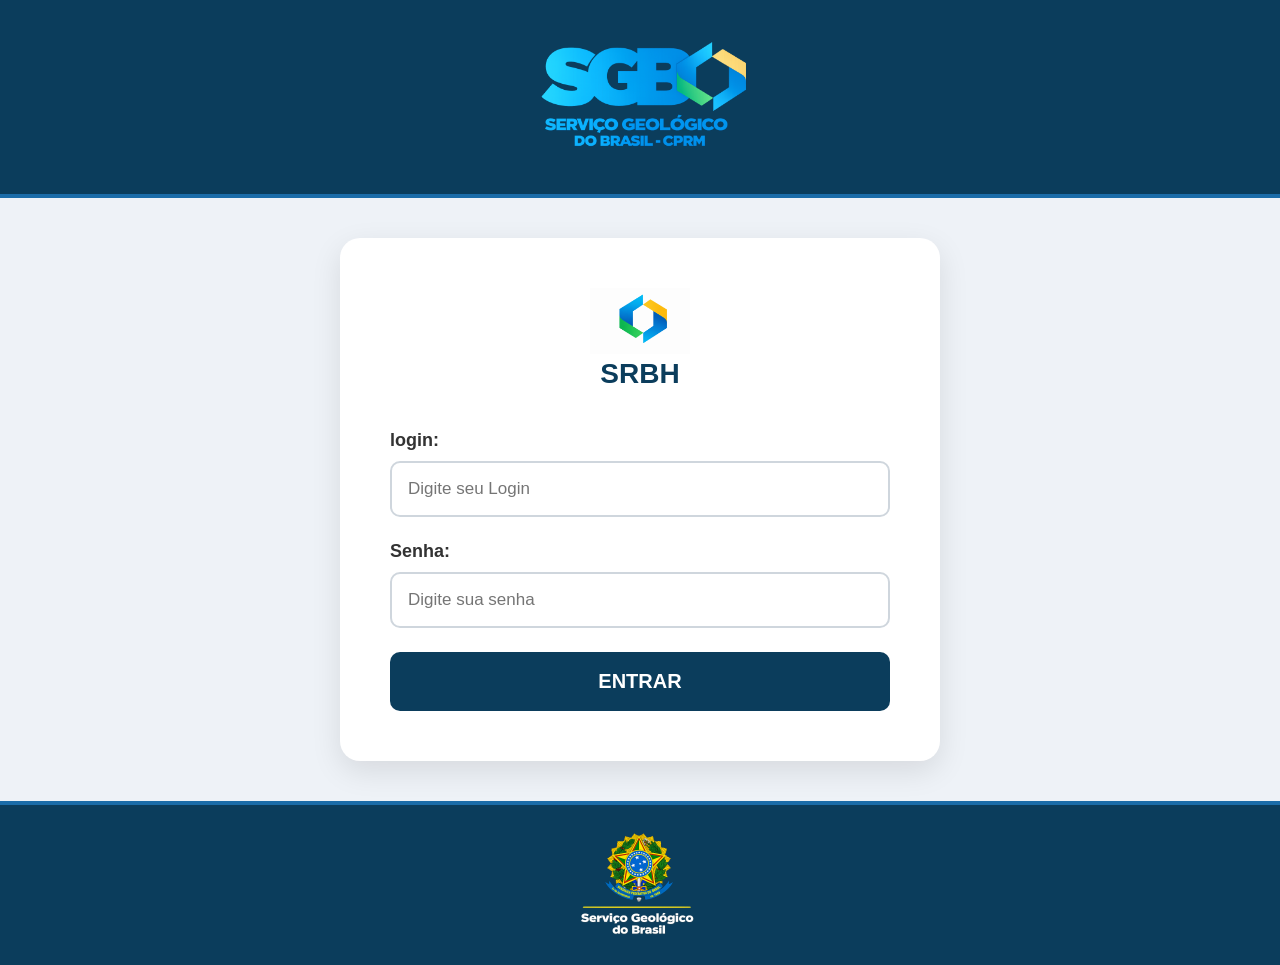
<file: public/index.html>
<!doctype html>
<html lang="pt-BR">

<head>
  <meta charset="UTF-8" />
  <meta name="viewport" content="width=device-width, initial-scale=1.0" />
  <title>LOGIN - Gerenciador de Boletins</title>
  <link rel="stylesheet" href="styles/styles.css" />
  <link rel="icon" href="assets/img/logo-sgb-cabecalho.png" />
</head>

<body>
  <header>
    <img src="assets/img/logo-sgb-cabecalho.png" alt="Logo da Empresa" class="logo-topo" />
  </header>
  <main>

    <div class="login-card" id="mainCard">
      <img class="form-img" src="assets/img/logo-sgb-form.png" alt="" />
      <h1>SRBH</h1>
      <form>
        <div class="input-group">
          <label for="login"> login: </label>
          <input type="text" id="login" placeholder="Digite seu Login" />
        </div>
        <div class="input-group">
          <label for="senha"> Senha: </label>
          <input type="password" id="senha" placeholder="Digite sua senha" />
        </div>

        <button class="login-btn">ENTRAR</button>
      </form>
    </div>
  </main>
  <!-- FOOTER -->
  <footer>
    <img src="assets/img/logo-sgb-rodape.png" alt="Logo da Empresa" class="logo-footer" />
  </footer>
  <script src="js/config.js"></script>
  <script src="js/data.js"></script>
  <script src="js/login.js"></script>
</body>

</html>
</file>
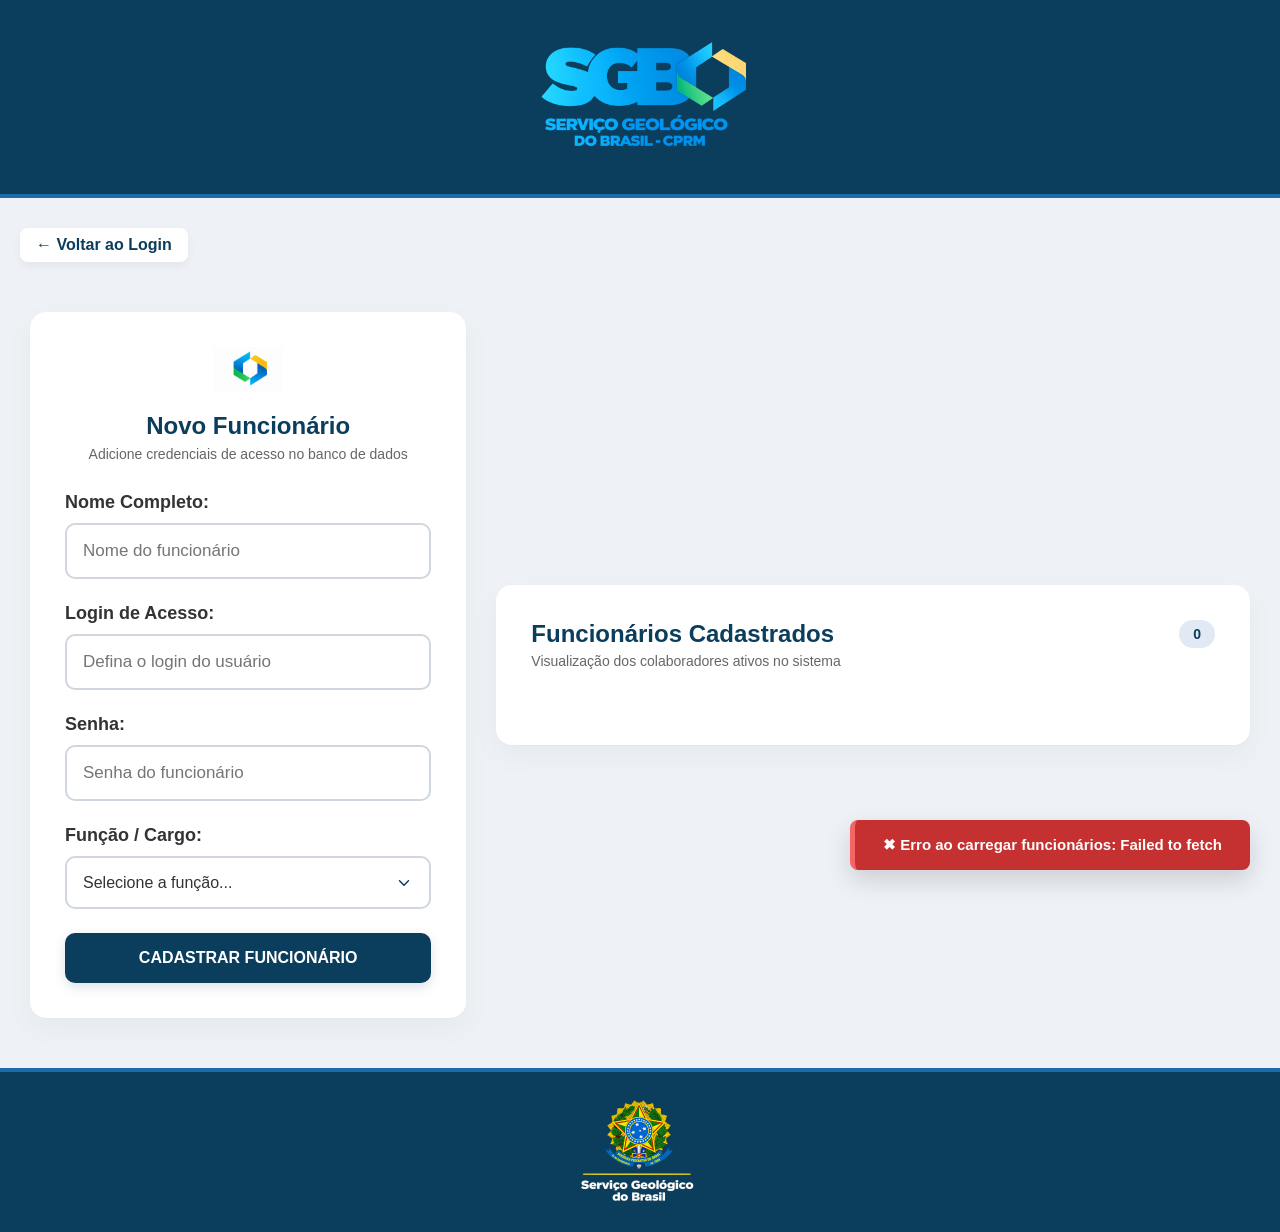
<file: public/admin.html>
<!DOCTYPE html>
<html lang="pt-BR">
<head>
  <meta charset="UTF-8">
  <meta name="viewport" content="width=device-width, initial-scale=1.0">
  <title>PAINEL DO ADMINISTRADOR - Gerenciador de Boletins</title>
  <link rel="stylesheet" href="styles/styles.css">
  <link rel="stylesheet" href="styles/admin.css">
  <link rel="icon" href="assets/img/logo-sgb-cabecalho.png" />
  <link href="https://fonts.googleapis.com/css2?family=Outfit:wght@300;400;600;700&display=swap" rel="stylesheet">
</head>
<body>
  <!-- HEADER -->
  <header>
    <img src="assets/img/logo-sgb-cabecalho.png" alt="Logo da Empresa" class="logo-topo" />
  </header>

  <!-- MAIN -->
  <main class="admin-main">
    <!-- Botão de Voltar -->
    <a href="index.html" class="voltar-btn">
      <span>← Voltar ao Login</span>
    </a>

    <div class="admin-container">
      <!-- Formulário de Cadastro -->
      <div class="card-admin shadow-premium">
        <div class="card-header">
          <img class="card-logo" src="assets/img/logo-sgb-form.png" alt="Logo SGB" />
          <h2>Novo Funcionário</h2>
          <p class="subtitle">Adicione credenciais de acesso no banco de dados</p>
        </div>

        <form id="formFuncionario">
          <div class="input-group">
            <label for="nome_func">Nome Completo:</label>
            <input type="text" id="nome_func" placeholder="Nome do funcionário" required>
          </div>

          <div class="input-group">
            <label for="login_func">Login de Acesso:</label>
            <input type="text" id="login_func" placeholder="Defina o login do usuário" required>
          </div>

          <div class="input-group">
            <label for="senha_func">Senha:</label>
            <input type="text" id="senha_func" placeholder="Senha do funcionário" required>
          </div>

          <div class="input-group">
            <label for="tipo_func">Função / Cargo:</label>
            <select id="tipo_func" required>
              <option value="" disabled selected>Selecione a função...</option>
              <option value="tecnico">Técnico</option>
              <option value="supervisor">Supervisor</option>
              <option value="digitador">Digitador</option>
              <option value="alimentador">Alimentador</option>
            </select>
          </div>

          <button type="submit" class="btn-cadastrar-func">
            <span>CADASTRAR FUNCIONÁRIO</span>
          </button>
        </form>
      </div>

      <!-- Listagem de Colaboradores -->
      <div class="card-admin list-card shadow-premium">
        <div class="card-header-list">
          <h2>Funcionários Cadastrados</h2>
          <span class="badge" id="totalFuncionarios">0</span>
        </div>
        <p class="subtitle-list">Visualização dos colaboradores ativos no sistema</p>

        <!-- Loader -->
        <div id="loader" class="loader-container">
          <div class="spinner"></div>
          <p>Carregando dados do Supabase...</p>
        </div>

        <!-- Lista Vazia -->
        <div id="listaVazia" class="lista-vazia" style="display: none;">
          <p>Nenhum funcionário cadastrado no banco de dados.</p>
        </div>

        <!-- Lista Dinâmica -->
        <div class="funcionarios-list" id="funcionariosList">
          <!-- Gerado via Javascript -->
        </div>
      </div>
    </div>
  </main>

  <footer>
    <img src="assets/img/logo-sgb-rodape.png" alt="Logo da Empresa" class="logo-footer" />
  </footer>

  <div id="toast" class="toast"></div>

  <script src="js/config.js"></script>
  <script src="js/data.js"></script>
  <script src="js/admin.js"></script>
</body>
</html>
</file>
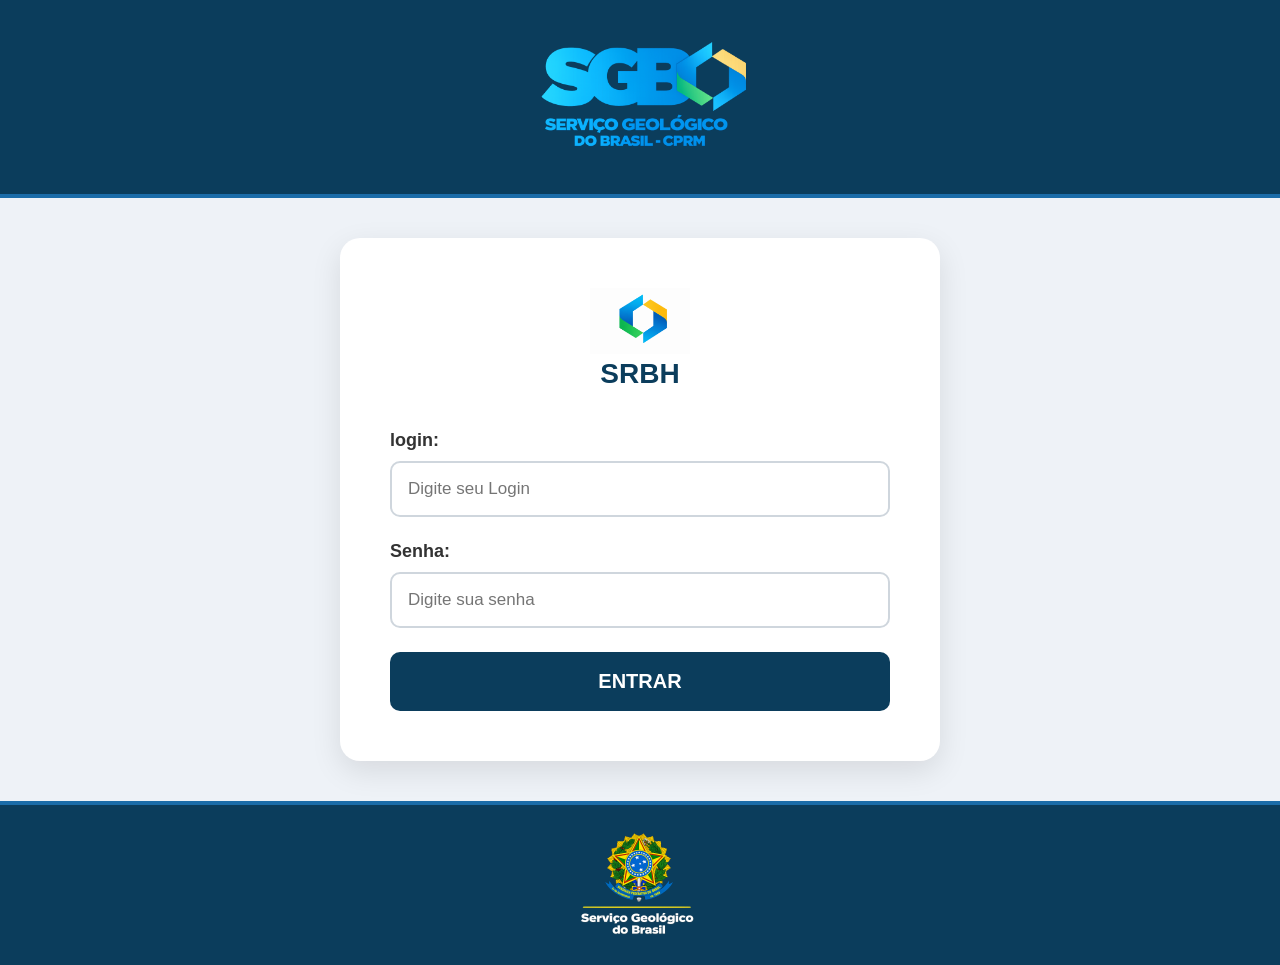
<file: public/dashboard_alimentador.html>
<!doctype html>
<html lang="pt-BR">
<head>
  <meta charset="UTF-8" />
  <meta name="viewport" content="width=device-width, initial-scale=1.0" />
  <title>SRBH - Alimentador / Digitador</title>
  <link rel="stylesheet" href="styles/srbh.css?v=2" />
  <link rel="icon" href="assets/img/logo-sgb-cabecalho.png" />
  <script src="js/components.js"></script>
</head>
<body>

  <!-- HEADER CENTRALIZADO -->
  <srbh-header></srbh-header>

  <!-- TABS -->
  <nav class="srbh-tabs">
    <button class="srbh-tab ativa" data-tab="recebimento">Recebimento</button>
    <button class="srbh-tab" data-tab="digitacao">Digitação</button>
    <button class="srbh-tab" data-tab="arquivamento">Arquivamento</button>
  </nav>

  <main class="srbh-main">

    <!-- KPIs -->
    <div class="kpi-grid" id="kpiGrid">
      <div class="kpi-card"><div class="kpi-valor" id="kpiRecebidos">0</div><div class="kpi-label">Recebidos no mês</div></div>
      <div class="kpi-card info"><div class="kpi-valor" id="kpiDigitados">0</div><div class="kpi-label">Digitados no mês</div></div>
      <div class="kpi-card alerta"><div class="kpi-valor" id="kpiPendentes">0</div><div class="kpi-label">Pendentes</div></div>
    </div>

    <!-- ═══ SEÇÃO 1: RECEBIMENTO ═══ -->
    <section class="srbh-secao ativa" id="secRecebimento">
      <div class="srbh-card">
        <h2>Registrar Recebimento de Boletim</h2>

        <div class="alerta-duplicata" id="alertaDuplicata">
          <div class="alerta-msg" id="alertaDuplicataMsg"></div>
          <button class="srbh-btn btn-warning btn-small" onclick="substituirBoletim()">Substituir</button>
          <button class="srbh-btn btn-secondary btn-small" onclick="cancelarSubstituicao()">Cancelar</button>
        </div>

        <form id="formRecebimento" autocomplete="off">
          <div class="srbh-form-row">
            <div class="srbh-form-group">
              <label>Código da Estação (8 dígitos)</label>
              <input type="text" class="srbh-input" id="codEstacao" maxlength="8" placeholder="Ex: 10100000" required />
            </div>
            <div class="srbh-form-group">
              <label>Nome da Estação</label>
              <input type="text" class="srbh-input" id="nomeEstacao" readonly placeholder="Auto-preenchido" />
            </div>
            <div class="srbh-form-group">
              <label>Roteiro</label>
              <input type="text" class="srbh-input" id="roteiroEstacao" readonly placeholder="Auto-preenchido" />
            </div>
          </div>
          <div class="srbh-form-row">
            <div class="srbh-form-group">
              <label>Mês de Observação</label>
              <input type="text" class="srbh-input" id="mesObs" placeholder="MM/AAAA" maxlength="7" required />
            </div>
            <div class="srbh-form-group">
              <label>Tipo de Recebimento</label>
              <select class="srbh-select" id="tipoReceb" required>
                <option value="">Selecione...</option>
                <option value="WhatsApp">WhatsApp</option>
                <option value="Correios">Correios</option>
                <option value="Digitalização local">Digitalização local</option>
              </select>
            </div>
          </div>

          <div class="srbh-form-group">
            <label>Arquivo do Boletim (JPG, PNG ou PDF)</label>
            <div class="upload-area" id="uploadArea">
              <input type="file" id="fileInput" accept=".jpg,.jpeg,.png,.pdf" />
              <span class="upload-icon">📄</span>
              <span class="upload-text">Clique ou arraste o arquivo aqui</span>
            </div>
            <div class="upload-preview" id="uploadPreview"><img id="previewImg" /></div>
          </div>

          <button type="submit" class="srbh-btn btn-primary">📥 Registrar Recebimento</button>
        </form>
      </div>

      <!-- Tabela de recebidos recentes -->
      <div class="srbh-card">
        <h2>Boletins Recebidos Recentemente</h2>
        <div class="srbh-table-wrapper">
          <table class="srbh-table" id="tabelaRecebidos">
            <thead><tr>
              <th data-sort>Código</th><th data-sort>Estação</th><th data-sort>Mês Obs.</th>
              <th data-sort>Recebimento</th><th>Arquivo</th><th>Status</th>
            </tr></thead>
            <tbody id="tbodyRecebidos"></tbody>
          </table>
        </div>
      </div>
    </section>

    <!-- ═══ SEÇÃO 2: DIGITAÇÃO ═══ -->
    <section class="srbh-secao" id="secDigitacao">
      <div class="srbh-card">
        <h2>Digitação de Boletins</h2>
        <div class="srbh-form-inline" style="margin-bottom:16px;">
          <div class="srbh-form-group">
            <label>Roteiro</label>
            <select class="srbh-select" id="selRoteiroDigit"></select>
          </div>
          <div class="srbh-form-group">
            <label>Tipo de Estação</label>
            <select class="srbh-select" id="selTipoEstDigit" onchange="carregarDigitacao()">
              <option value="">Todos</option><option value="P">P</option><option value="F">F</option><option value="PT">PT</option>
            </select>
          </div>
        </div>
        <div class="srbh-contador" id="contadorDigit"><span class="num">0</span> boletins aguardando digitação</div>
        <div style="margin-bottom:12px;">
          <button class="srbh-btn btn-primary btn-small" onclick="marcarDigitadoBloco()">✔ Marcar Selecionados como Digitado</button>
        </div>
        <div class="srbh-table-wrapper">
          <table class="srbh-table" id="tabelaDigitacao">
            <thead><tr>
              <th><input type="checkbox" id="checkAllDigit" /></th>
              <th data-sort>Código</th><th data-sort>Estação</th><th data-sort>Mês Obs.</th>
              <th data-sort>Tipo</th><th data-sort>Recebimento</th><th>Status</th><th>Ações</th>
            </tr></thead>
            <tbody id="tbodyDigitacao"></tbody>
          </table>
        </div>
      </div>
    </section>

    <!-- ═══ SEÇÃO 3: ARQUIVAMENTO ═══ -->
    <section class="srbh-secao" id="secArquivamento">
      <div class="srbh-card">
        <h2>Arquivamento de Boletins</h2>
        <div class="srbh-filtros">
          <div class="srbh-form-group">
            <label>Roteiro</label>
            <select class="srbh-select" id="filtroRotArq"></select>
          </div>
          <div class="srbh-form-group">
            <label>Tipo de Estação</label>
            <select class="srbh-select" id="filtroTipoEstArq">
              <option value="">Todos</option><option value="P">P</option><option value="F">F</option><option value="PT">PT</option>
            </select>
          </div>
          <div class="srbh-form-group">
            <label>Mês Obs.</label>
            <input type="text" class="srbh-input" id="filtroMesArq" placeholder="MM/AAAA" maxlength="7" />
          </div>
          <button class="srbh-btn btn-primary btn-small" onclick="filtrarArquivamento()">Filtrar</button>
        </div>
        <div style="margin-bottom:12px;">
          <button class="srbh-btn btn-primary btn-small" onclick="marcarArquivadoBloco()">⏳ Solicitar Arquivamento em Bloco</button>
        </div>
        <div class="srbh-table-wrapper">
          <table class="srbh-table" id="tabelaArquivamento">
            <thead><tr>
              <th><input type="checkbox" id="checkAllArq" /></th>
              <th data-sort>Código</th><th data-sort>Estação</th><th data-sort>Mês Obs.</th>
              <th data-sort>Tipo</th><th>Anotações</th><th>Status</th><th>Ações</th>
            </tr></thead>
            <tbody id="tbodyArquivamento"></tbody>
          </table>
        </div>
      </div>
    </section>
  </main>

  <!-- MODAL IMAGEM -->
  <div class="srbh-modal" id="modalImagem">
    <div class="srbh-modal-content">
      <div class="modal-header">
        <h2 id="modalImagemTitulo">Imagem do Boletim</h2>
        <button class="modal-close" onclick="fecharModal('modalImagem')">×</button>
      </div>
      <div class="preview-area" style="max-height:70vh;" id="modalImagemArea">
        <div class="preview-placeholder">Selecione um boletim para visualizar</div>
      </div>
    </div>
  </div>

  <!-- FOOTER -->
  <!-- FOOTER CENTRALIZADO -->
  <srbh-footer></srbh-footer>

  <script src="js/config.js"></script>
  <script src="js/data.js"></script>
  <script src="js/utils.js?v=2"></script>
  <script src="js/alimentador.js"></script>
</body>
</html>
</file>
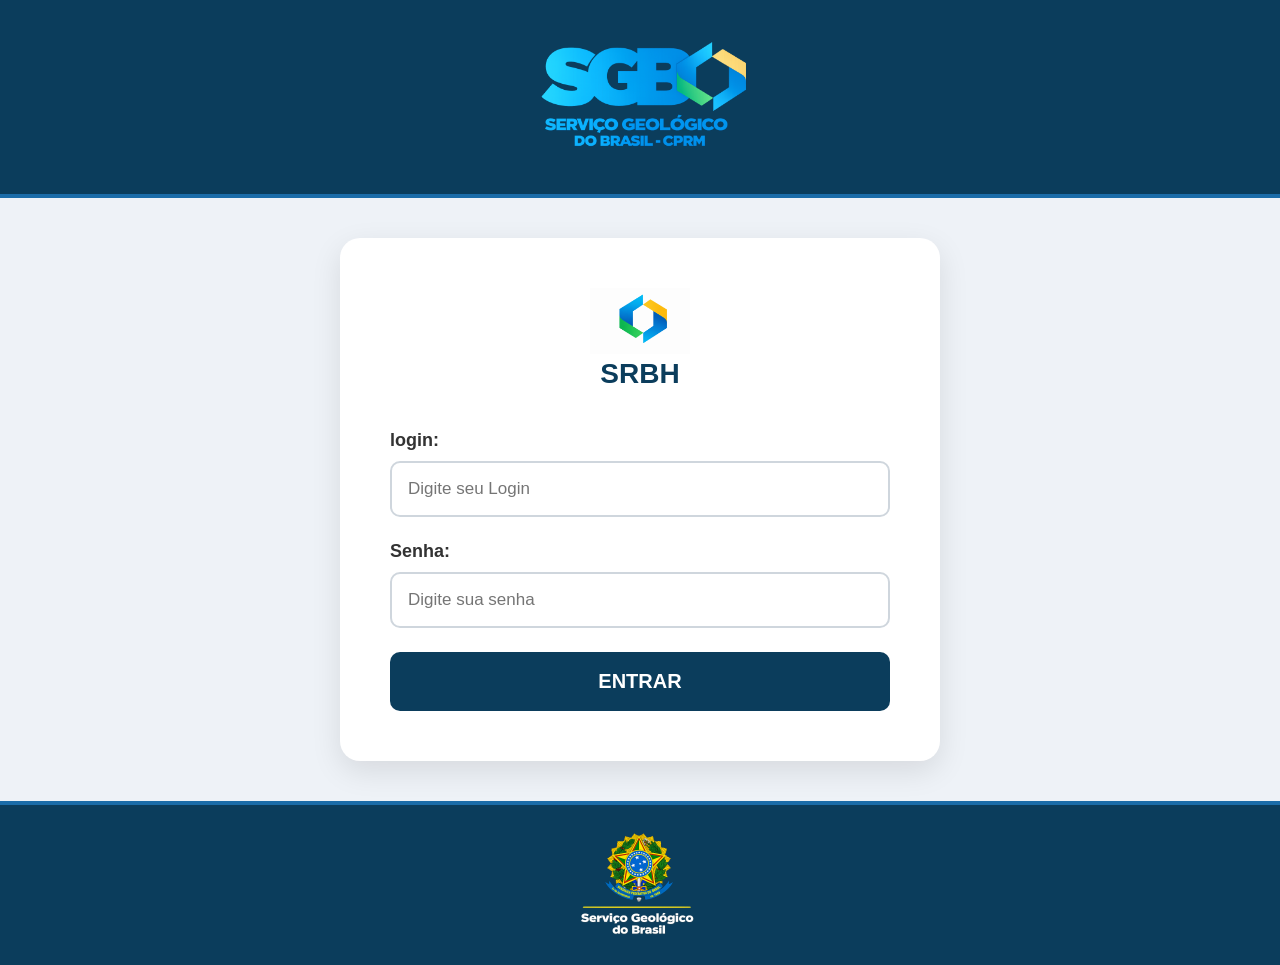
<file: public/dashboard_tecnico.html>
<!doctype html>
<html lang="pt-BR">

<head>
  <meta charset="UTF-8" />
  <meta name="viewport" content="width=device-width, initial-scale=1.0" />
  <title>SRBH - Técnico</title>
  <link rel="stylesheet" href="styles/srbh.css?v=2" />
  <link rel="icon" href="assets/img/logo-sgb-cabecalho.png" />
  <script src="js/components.js"></script>
</head>

<body>

  <!-- HEADER CENTRALIZADO -->
  <srbh-header></srbh-header>

  <!-- TABS -->
  <nav class="srbh-tabs">
    <button class="srbh-tab ativa" data-tab="analise">Análise de Boletins</button>
    <button class="srbh-tab" data-tab="arquivamento">Arquivamento</button>
  </nav>

  <main class="srbh-main">
    <!-- KPIs -->
    <div class="kpi-grid">
      <div class="kpi-card info">
        <div class="kpi-valor" id="kpiAguardando">0</div>
        <div class="kpi-label">Aguardando análise</div>
      </div>
      <div class="kpi-card sucesso">
        <div class="kpi-valor" id="kpiAnalisados">0</div>
        <div class="kpi-label">Analisados no mês</div>
      </div>
      <div class="kpi-card alerta">
        <div class="kpi-valor" id="kpiAnotacoes">0</div>
        <div class="kpi-label">Com anotações</div>
      </div>
    </div>

    <!-- ═══ SEÇÃO 1: ANÁLISE ═══ -->
    <section class="srbh-secao ativa" id="secAnalise">
      <div class="srbh-card">
        <h2>Análise de Boletins Digitados</h2>
        <div class="srbh-form-group">
          <label>Roteiro</label>
          <select class="srbh-select" id="selRoteiroAnalise"></select>
        </div>
        <div class="srbh-form-group">
          <label>Tipo de Estação</label>
          <select class="srbh-select" id="selTipoEstAnalise" onchange="carregarAnalise()">
            <option value="">Todos</option>
            <option value="P">P</option>
            <option value="F">F</option>
            <option value="PT">PT</option>
          </select>
        </div>
        <div class="srbh-contador" id="contadorAnalise"><span class="num">0</span> boletins aguardando análise</div>
        <div style="margin-bottom:12px;">
          <button class="srbh-btn btn-success btn-small" onclick="marcarAnalisadoBloco()">✔ Marcar Selecionados como
            Analisado</button>
        </div>
        <div class="srbh-table-wrapper">
          <table class="srbh-table" id="tabelaAnalise">
            <thead>
              <tr>
                <th><input type="checkbox" id="checkAllAnalise" /></th>
                <th data-sort>Código</th>
                <th data-sort>Estação</th>
                <th data-sort>Tipo</th>
                <th data-sort>Mês Obs.</th>
                <th data-sort>Recebimento</th>
                <th data-sort>Digitado por</th>
                <th>Status</th>
                <th>Alerta</th>
                <th>Ações</th>
              </tr>
            </thead>
            <tbody id="tbodyAnalise"></tbody>
          </table>
        </div>
      </div>
    </section>

    <!-- ═══ SEÇÃO 2: ARQUIVAMENTO ═══ -->
    <section class="srbh-secao" id="secArquivamento">
      <div class="srbh-card">
        <h2>Arquivamento de Boletins</h2>
        <div class="srbh-filtros">
          <div class="srbh-form-group">
            <label>Roteiro</label>
            <select class="srbh-select" id="filtroRotArq"></select>
          </div>
          <div class="srbh-form-group">
            <label>Tipo de Estação</label>
            <select class="srbh-select" id="filtroTipoEstArq">
              <option value="">Todos</option>
              <option value="P">P</option>
              <option value="F">F</option>
              <option value="PT">PT</option>
            </select>
          </div>
          <div class="srbh-form-group">
            <label>Mês Obs.</label>
            <input type="text" class="srbh-input" id="filtroMesArq" placeholder="MM/AAAA" maxlength="7" />
          </div>
          <button class="srbh-btn btn-primary btn-small" onclick="filtrarArquivamento()">Filtrar</button>
        </div>
        <div style="margin-bottom:12px;">
          <button class="srbh-btn btn-primary btn-small" onclick="marcarArquivadoBloco()">📦 Arquivar
            Selecionados</button>
        </div>
        <div class="srbh-table-wrapper">
          <table class="srbh-table" id="tabelaArquivamento">
            <thead>
              <tr>
                <th><input type="checkbox" id="checkAllArq" /></th>
                <th data-sort>Código</th>
                <th data-sort>Estação</th>
                <th data-sort>Mês Obs.</th>
                <th>Status</th>
                <th>Ações</th>
              </tr>
            </thead>
            <tbody id="tbodyArquivamento"></tbody>
          </table>
        </div>
      </div>
    </section>
  </main>

  <!-- MODAL: ANÁLISE -->
  <div class="srbh-modal" id="modalAnalise">
    <div class="srbh-modal-content large">
      <div class="modal-header">
        <h2 id="modalAnaliseTitulo">Analisar Boletim</h2>
        <button class="modal-close" onclick="fecharModal('modalAnalise')">×</button>
      </div>
      <div class="modal-split">
        <div class="preview-area" id="modalImagemArea">
          <div class="preview-placeholder">Selecione um boletim para visualizar</div>
        </div>
        <div>
          <div id="painelPergunta">
            <p style="font-size:16px;font-weight:600;color:#0b3d5c;margin-bottom:16px;">Inserir Anotação?</p>
            <div style="display:flex;gap:12px;">
              <button class="srbh-btn btn-secondary" onclick="toggleAnotacao(true)" style="flex:1;">Sim</button>
              <button class="srbh-btn btn-secondary" onclick="toggleAnotacao(false)" style="flex:1;">Não</button>
            </div>
          </div>

          <div id="painelAnotacao" style="display:none; margin-top:16px;">
            <h3>Registrar Anotações</h3>
            <div id="listaAnotacoes"></div>
            <button class="srbh-btn btn-secondary btn-small" onclick="addLinhaAnotacao()" style="margin:8px 0 16px;">＋
              Adicionar Anotação</button>
          </div>

          <button class="srbh-btn btn-success" id="btnConfirmarAnalise"
            style="margin-top:16px; width:100%; display:none;" onclick="salvarAnotacoesEAnalisar()">Confirmar
            Análise</button>
        </div>
      </div>
    </div>
  </div>

  <!-- MODAL: HISTÓRICO -->
  <div class="srbh-modal" id="modalHistorico">
    <div class="srbh-modal-content small">
      <div class="modal-header">
        <h2>Histórico de Movimentação</h2>
        <button class="modal-close" onclick="fecharModal('modalHistorico')">×</button>
      </div>
      <div id="historicoConteudo"></div>
    </div>
  </div>

  <!-- FOOTER CENTRALIZADO -->
  <srbh-footer></srbh-footer>

  <script src="js/config.js"></script>
  <script src="js/data.js"></script>
  <script src="js/utils.js"></script>
  <script src="js/tecnico/init.js"></script>
  <script src="js/tecnico/analise.js"></script>
  <script src="js/tecnico/arquivamento.js"></script>
</body>

</html>
</file>
<file: public/styles/styles.css>
* {
  margin: 0;
  padding: 0;
  box-sizing: border-box;
  font-family: Arial, Helvetica, sans-serif;
}

body {
  min-height: 100vh;
  background: #eef2f7;
  display: flex;
  flex-direction: column;
}

/* HEADER */

header {
  width: 100%;
  background: #0b3d5c;
  border-bottom: 4px solid #1b6ca8;
  display: flex;
  justify-content: center;
  align-items: center;
  padding: 20px 0;
}

.logo-topo {
  width: clamp(150px, 18vw, 300px);
  object-fit: contain;
}

/* MAIN */

main {
  flex: 1;
  display: flex;
  justify-content: center;
  align-items: center;
  position: relative;
  padding: 40px 20px;
}

/* BOTÃO ADMIN */

.admin-btn {
  position: absolute;
  top: clamp(15px, 3vw, 25px);
  left: clamp(15px, 3vw, 25px);
  padding: clamp(10px, 2vw, 14px) clamp(18px, 3vw, 28px);
  font-size: clamp(14px, 2vw, 18px);
  font-weight: bold;
  border: none;
  border-radius: 10px;
  background: #0b3d5c;
  color: white;
  cursor: pointer;
  transition: 0.3s;
  box-shadow: 0 4px 12px rgba(0, 0, 0, 0.15);
}

.admin-btn:hover {
  background: #145b87;
  transform: scale(1.03);
}

/* CARD LOGIN */

.login-card {
  width: 100%;
  max-width: 600px;
  background: white;
  padding: clamp(30px, 5vw, 50px);
  border-radius: 20px;
  box-shadow: 0 10px 30px rgba(0, 0, 0, 0.1);
}

.form-img {
  width: 20%;
  margin-left: 40%;
}

.login-card h1 {
  text-align: center;
  color: #0b3d5c;
  font-size: clamp(24px, 4vw, 28px);
  margin-bottom: clamp(20px, 4vw, 40px);
}

/* INPUTS */

.input-group {
  margin-bottom: 24px;
}

.input-group label {
  display: block;

  margin-bottom: 10px;

  font-size: 18px;

  font-weight: bold;

  color: #333;
}

.input-group input {
  width: 100%;

  padding: 16px;

  border: 2px solid #cfd6dd;

  border-radius: 10px;

  font-size: 17px;

  outline: none;

  transition: 0.2s;
}

.input-group input:focus {
  border-color: #1b6ca8;
}

/* RADIO */

.radio-group {
  margin-bottom: 35px;
}

.radio-group p {
  font-size: 20px;

  font-weight: bold;

  margin-bottom: 15px;

  color: #333;
}

.radio-options {
  display: flex;
  flex-direction: column;
  gap: 12px;
}

.radio-options label {
  display: flex;
  align-items: center;
  gap: 12px;

  font-size: 17px;

  color: #444;

  cursor: pointer;
}

.radio-options input[type="radio"] {
  transform: scale(1.2);
}

/* BOTÃO LOGIN */

.login-btn {
  width: 100%;

  padding: 18px;

  border: none;

  border-radius: 10px;

  background: #0b3d5c;

  color: white;

  font-size: 20px;

  font-weight: bold;

  cursor: pointer;

  transition: 0.3s;
}

.login-btn:hover {
  background: #145b87;
}

/* FOOTER */

footer {
  width: 100%;

  background: #0b3d5c;

  border-top: 4px solid #1b6ca8;

  display: flex;
  justify-content: center;
  align-items: center;

  padding: 16px;
}

.logo-footer {
  width: clamp(120px, 15vw, 250px);
  object-fit: contain;
}

/* RESPONSIVIDADE NATIVA E FLUIDA (SEM MEDIA QUERIES) */

/* ----------------------------------------------------- */
/* ESTILOS DO PAINEL DE ADMINISTRAÇÃO                    */
/* ----------------------------------------------------- */

.admin-container {
  display: flex; flex-direction: column; align-items: center; padding: clamp(10px, 2vw, 20px) 10px; width: 100%; box-sizing: border-box;
}

.admin-header-buttons {
  display: flex; justify-content: space-between; flex-wrap: wrap; max-width: 1200px; width: 100%; margin: 0 auto clamp(10px, 3vw, 20px) auto; gap: 10px;
}
.admin-header-buttons button {
  flex: 1 1 200px; /* Expande ou quebra a linha automaticamente se faltar espaço */
  position: static; /* Garante que os botões do cabeçalho admin não fiquem flutuando */
  margin: 0;
}

.admin-card {
  background: white; border-radius: 12px; box-shadow: 0 10px 30px rgba(0,0,0,0.1); 
  max-width: 1200px; width: 100%; margin: 0 auto clamp(20px, 4vw, 40px) auto; padding: clamp(20px, 4vw, 40px); box-sizing: border-box;
}

.form-title-wrapper {
  display: flex; justify-content: center; align-items: center; margin-bottom: clamp(20px, 4vw, 40px); gap: clamp(10px, 2vw, 20px); flex-wrap: wrap; text-align: center;
}

.form-title-wrapper img { height: clamp(40px, 6vw, 60px); object-fit: contain; }
.form-title-wrapper h1 { margin: 0; font-size: clamp(22px, 4vw, 32px); color: #0b3d5c; }

.list-header {
  display: flex; justify-content: space-between; align-items: center; margin-bottom: clamp(15px, 3vw, 30px); border-bottom: 2px solid #eee; padding-bottom: clamp(10px, 2vw, 20px); flex-wrap: wrap; gap: 15px;
}

.list-header h1 { margin: 0; font-size: clamp(20px, 4vw, 28px); color: #0b3d5c; flex: 1 1 250px; text-align: center; }
.list-header button { flex: 1 1 200px; position: static; margin: 0; }

.grid-form {
  display: grid; grid-template-columns: repeat(auto-fit, minmax(min(260px, 100%), 1fr)); gap: clamp(15px, 2vw, 20px);
}

.grid-list {
  display: grid; grid-template-columns: repeat(auto-fill, minmax(min(260px, 100%), 1fr)); gap: clamp(15px, 2vw, 20px);
}
</file>
<file: public/styles/admin.css>
/* ESTILOS EXCLUSIVOS DA PÁGINA ADMIN */

.admin-main {
  padding: 30px 20px;
  max-width: 1300px;
  margin: 0 auto;
  width: 100%;
  display: flex;
  flex-direction: column;
  align-items: center;
  position: relative;
}

/* Botão voltar */
.voltar-btn {
  align-self: flex-start;
  display: inline-flex;
  align-items: center;
  gap: 8px;
  text-decoration: none;
  color: #0b3d5c;
  font-weight: 600;
  font-size: 16px;
  margin-bottom: 20px;
  padding: 8px 16px;
  border-radius: 8px;
  background: white;
  transition: all 0.3s ease;
  box-shadow: 0 4px 10px rgba(0, 0, 0, 0.05);
}

.voltar-btn:hover {
  background: #0b3d5c;
  color: white;
  transform: translateX(-4px);
  box-shadow: 0 4px 15px rgba(11, 61, 92, 0.2);
}

/* Container de duas colunas */
.admin-container {
  display: grid;
  grid-template-columns: 1.1fr 1.9fr;
  gap: 30px;
  width: 100%;
  margin-top: 10px;
}

/* Card Admin */
.card-admin {
  background: white;
  border-radius: 16px;
  padding: 35px;
  transition: all 0.3s ease;
}

.shadow-premium {
  box-shadow: 0 10px 30px rgba(0, 0, 0, 0.04), 0 1px 3px rgba(0, 0, 0, 0.02);
}

.card-admin:hover {
  box-shadow: 0 15px 35px rgba(0, 0, 0, 0.06), 0 2px 5px rgba(0, 0, 0, 0.03);
}

.card-header {
  text-align: center;
  margin-bottom: 30px;
}

.card-logo {
  width: 70px;
  height: auto;
  margin-bottom: 15px;
}

.card-header h2 {
  color: #0b3d5c;
  font-size: 24px;
  font-weight: 700;
  margin-bottom: 6px;
}

.subtitle {
  color: #666;
  font-size: 14px;
}

/* Inputs e Selects do formulário */
.input-group select {
  width: 100%;
  padding: 16px;
  border: 2px solid #cfd6dd;
  border-radius: 10px;
  font-size: 16px;
  color: #333;
  outline: none;
  background-color: white;
  cursor: pointer;
  transition: border-color 0.2s ease;
  appearance: none;
  background-image: url("data:image/svg+xml,%3Csvg xmlns='http://www.w3.org/2000/svg' width='24' height='24' viewBox='0 0 24 24' fill='none' stroke='%230b3d5c' stroke-width='2' stroke-linecap='round' stroke-linejoin='round'%3E%3Cpolyline points='6 9 12 15 18 9'%3E%3C/polyline%3E%3C/svg%3E");
  background-repeat: no-repeat;
  background-position: right 16px center;
  background-size: 18px;
}

.input-group select:focus {
  border-color: #1b6ca8;
}

/* Password wrapper */
.password-wrapper {
  position: relative;
  width: 100%;
}

.password-wrapper input {
  padding-right: 50px !important;
}

.toggle-password-btn {
  position: absolute;
  right: 15px;
  top: 50%;
  transform: translateY(-50%);
  background: transparent;
  border: none;
  color: #888;
  cursor: pointer;
  font-size: 18px;
  padding: 5px;
  transition: color 0.2s;
  display: flex;
  align-items: center;
  justify-content: center;
}

.toggle-password-btn:hover {
  color: #0b3d5c;
}

.btn-cadastrar-func {
  width: 100%;
  padding: 16px;
  border: none;
  border-radius: 10px;
  background: #0b3d5c;
  color: white;
  font-size: 16px;
  font-weight: 700;
  cursor: pointer;
  transition: all 0.3s ease;
  box-shadow: 0 4px 12px rgba(11, 61, 92, 0.15);
}

.btn-cadastrar-func:hover {
  background: #145b87;
  transform: translateY(-2px);
  box-shadow: 0 6px 18px rgba(20, 91, 135, 0.25);
}

.btn-cadastrar-func:active {
  transform: translateY(0);
}

/* Coluna de listagem */
.list-card {
  display: flex;
  flex-direction: column;
}

.card-header-list {
  display: flex;
  justify-content: space-between;
  align-items: center;
  margin-bottom: 5px;
}

.card-header-list h2 {
  color: #0b3d5c;
  font-size: 24px;
  font-weight: 700;
}

.badge {
  background: #e1e9f4;
  color: #0b3d5c;
  padding: 6px 14px;
  border-radius: 20px;
  font-size: 14px;
  font-weight: 700;
}

.subtitle-list {
  color: #666;
  font-size: 14px;
  margin-bottom: 25px;
}

.funcionarios-list {
  display: grid;
  grid-template-columns: repeat(auto-fill, minmax(280px, 1fr));
  gap: 16px;
  overflow-y: auto;
  max-height: 520px;
  padding: 8px 12px 8px 8px; /* Espaço interno para que as sombras e o transform vertical do hover não sejam cortados pelo overflow */
}

/* Estilo para barra de rolagem */
.funcionarios-list::-webkit-scrollbar {
  width: 6px;
}
.funcionarios-list::-webkit-scrollbar-track {
  background: #f1f1f1;
  border-radius: 10px;
}
.funcionarios-list::-webkit-scrollbar-thumb {
  background: #c1c1c1;
  border-radius: 10px;
}
.funcionarios-list::-webkit-scrollbar-thumb:hover {
  background: #a8a8a8;
}

/* Item da lista de funcionário */
.funcionario-item {
  background: #f7fafc;
  border: 1px solid #edf2f7;
  border-radius: 12px;
  padding: 20px;
  position: relative;
  display: flex;
  flex-direction: column;
  justify-content: space-between;
  transition: all 0.2s ease;
}

.funcionario-item:hover {
  background: white;
  border-color: #cbd5e0;
  box-shadow: 0 4px 15px rgba(0, 0, 0, 0.05);
  transform: translateY(-2px);
}

.funcionario-info h3 {
  color: #2d3748;
  font-size: 17px;
  font-weight: 600;
  margin-bottom: 12px;
  padding-right: 0; /* removido espaço extra da lixeira */
  white-space: nowrap;
  overflow: hidden;
  text-overflow: ellipsis;
}

.info-row {
  font-size: 13px;
  color: #4a5568;
  margin-bottom: 6px;
  display: flex;
  align-items: center;
  gap: 6px;
}

.info-row strong {
  color: #718096;
  min-width: 50px;
}

/* Tags de Função */
.tag-funcao {
  display: inline-block;
  padding: 4px 10px;
  border-radius: 6px;
  font-size: 11px;
  font-weight: 700;
  text-transform: uppercase;
  letter-spacing: 0.5px;
  margin-top: 10px;
  align-self: flex-start;
}

.tag-funcao.tecnico {
  background: #e3f2fd;
  color: #1565c0;
}

.tag-funcao.supervisor {
  background: #efebe9;
  color: #4e342e;
}

.tag-funcao.digitador {
  background: #e8f5e9;
  color: #2e7d32;
}

.tag-funcao.alimentador {
  background: #fff3e0;
  color: #ef6c00;
}

/* Botão Deletar */
.deletar-btn {
  position: absolute;
  top: 15px;
  right: 15px;
  border: none;
  background: #fed7d7;
  color: #c53030;
  width: 32px;
  height: 32px;
  border-radius: 8px;
  cursor: pointer;
  display: flex;
  align-items: center;
  justify-content: center;
  font-size: 14px;
  transition: all 0.2s ease;
}

.deletar-btn:hover {
  background: #e53e3e;
  color: white;
  transform: scale(1.1);
}

/* Loader */
.loader-container {
  display: flex;
  flex-direction: column;
  align-items: center;
  justify-content: center;
  padding: 40px;
  color: #666;
  font-size: 14px;
  gap: 12px;
}

.spinner {
  width: 35px;
  height: 35px;
  border: 4px solid #f3f3f3;
  border-top: 4px solid #0b3d5c;
  border-radius: 50%;
  animation: spin 1s linear infinite;
}

@keyframes spin {
  0% { transform: rotate(0deg); }
  100% { transform: rotate(360deg); }
}

.lista-vazia {
  text-align: center;
  padding: 40px;
  color: #718096;
  font-style: italic;
}

/* Toast */
.toast {
  position: fixed;
  bottom: 30px;
  right: 30px;
  padding: 16px 28px;
  border-radius: 8px;
  color: white;
  font-weight: 600;
  font-size: 15px;
  box-shadow: 0 10px 25px rgba(0, 0, 0, 0.15);
  transform: translateY(100px);
  opacity: 0;
  transition: all 0.3s cubic-bezier(0.68, -0.55, 0.27, 1.55);
  z-index: 1000;
}

.toast.show {
  transform: translateY(0);
  opacity: 1;
}

.toast.sucesso {
  background: #2f855a;
  border-left: 5px solid #48bb78;
}

.toast.erro {
  background: #c53030;
  border-left: 5px solid #f56565;
}

/* Responsividade */
@media (max-width: 992px) {
  .admin-container {
    grid-template-columns: 1fr;
  }
  .funcionarios-list {
    max-height: 400px;
  }
}

@media (max-width: 700px) {
  .admin-main {
    padding: 20px 15px;
  }
  .logo-topo, .logo-footer {
    width: 45%;
  }
  .card-admin {
    padding: 25px 20px;
  }
  .card-header h2, .card-header-list h2 {
    font-size: 20px;
  }
  .input-group select, .input-group input, .password-wrapper input {
    font-size: 15px;
    padding: 14px;
  }
  .btn-cadastrar-func {
    font-size: 15px;
    padding: 14px;
  }
  .funcionarios-list {
    grid-template-columns: 1fr;
    max-height: 500px;
  }
}
</file>
<file: public/styles/srbh.css>
/* ══════════════════════════════════════════════════════════════════════
   srbh.css — Design System Compartilhado do SRBH
   Paleta institucional SGB/CPRM + componentes reutilizáveis
   ══════════════════════════════════════════════════════════════════════ */

/* ── Reset & Base ─────────────────────────────────────────────────── */
*, *::before, *::after { margin: 0; padding: 0; box-sizing: border-box; }
html { font-size: 15px; }
body {
  min-height: 100vh;
  background: #eef2f7;
  font-family: Arial, Helvetica, sans-serif;
  color: #1e293b;
  display: flex;
  flex-direction: column;
}

/* ── Header ───────────────────────────────────────────────────────── */
.srbh-header {
  width: 100%;
  background: #0b3d5c;
  border-bottom: 4px solid #1b6ca8;
  display: flex;
  align-items: center;
  justify-content: space-between;
  padding: 0 30px;
  height: 70px;
  position: sticky;
  top: 0;
  z-index: 100;
}
.srbh-header .logo-topo {
  height: 45px;
  object-fit: contain;
}
.srbh-header .user-info {
  display: flex;
  align-items: center;
  gap: 16px;
  color: white;
}
.srbh-header .user-nome {
  font-weight: 600;
  font-size: 15px;
}
.srbh-header .user-tipo {
  font-size: 12px;
  background: rgba(255,255,255,0.15);
  padding: 3px 10px;
  border-radius: 20px;
  text-transform: uppercase;
  letter-spacing: 0.5px;
}
.srbh-header .btn-logout {
  background: rgba(255,255,255,0.12);
  border: 1.5px solid rgba(255,255,255,0.3);
  color: white;
  padding: 8px 18px;
  border-radius: 8px;
  font-size: 13px;
  font-weight: 600;
  cursor: pointer;
  transition: 0.25s;
}
.srbh-header .btn-logout:hover {
  background: rgba(255,255,255,0.25);
}

/* ── Tab Navigation ───────────────────────────────────────────────── */
.srbh-tabs {
  display: flex;
  gap: 0;
  background: white;
  border-bottom: 2px solid #e2e8f0;
  padding: 0 30px;
  overflow-x: auto;
}
.srbh-tab {
  padding: 14px 24px;
  font-size: 14px;
  font-weight: 600;
  color: #64748b;
  cursor: pointer;
  border: none;
  background: none;
  border-bottom: 3px solid transparent;
  transition: 0.2s;
  white-space: nowrap;
}
.srbh-tab:hover { color: #0b3d5c; background: #f8fafc; }
.srbh-tab.ativa {
  color: #0b3d5c;
  border-bottom-color: #1b6ca8;
}

/* ── Main Content ─────────────────────────────────────────────────── */
.srbh-main {
  flex: 1;
  width: 100%;
  max-width: 1500px;
  margin: 0 auto;
  padding: 25px 30px 60px;
}
.srbh-secao { display: none; }
.srbh-secao.ativa { display: block; }

/* ── KPI Cards ────────────────────────────────────────────────────── */
.kpi-grid {
  display: grid;
  grid-template-columns: repeat(auto-fill, minmax(200px, 1fr));
  gap: 16px;
  margin-bottom: 25px;
}
.kpi-card {
  background: white;
  border-radius: 14px;
  padding: 20px;
  box-shadow: 0 2px 10px rgba(0,0,0,0.05);
  border-left: 5px solid #1b6ca8;
  transition: 0.2s;
}
.kpi-card:hover {
  transform: translateY(-2px);
  box-shadow: 0 6px 18px rgba(0,0,0,0.08);
}
.kpi-card .kpi-valor {
  font-size: 32px;
  font-weight: 800;
  color: #0b3d5c;
  line-height: 1.2;
}
.kpi-card .kpi-label {
  font-size: 12px;
  color: #64748b;
  text-transform: uppercase;
  letter-spacing: 0.5px;
  margin-top: 4px;
}
.kpi-card.alerta { border-left-color: #dc2626; }
.kpi-card.alerta .kpi-valor { color: #dc2626; }
.kpi-card.sucesso { border-left-color: #16a34a; }
.kpi-card.sucesso .kpi-valor { color: #16a34a; }
.kpi-card.info { border-left-color: #2563eb; }
.kpi-card.info .kpi-valor { color: #2563eb; }
.kpi-card.ouro { border-left-color: #d97706; }
.kpi-card.ouro .kpi-valor { color: #d97706; }

/* ── Cards genéricos ──────────────────────────────────────────────── */
.srbh-card {
  background: white;
  border-radius: 16px;
  padding: 25px;
  box-shadow: 0 2px 12px rgba(0,0,0,0.06);
  margin-bottom: 20px;
}
.srbh-card h2 {
  font-size: 20px;
  color: #0b3d5c;
  margin-bottom: 20px;
  padding-bottom: 12px;
  border-bottom: 2px solid #eef2f7;
}
.srbh-card h3 {
  font-size: 16px;
  color: #334155;
  margin-bottom: 15px;
}

/* ── Tabelas ──────────────────────────────────────────────────────── */
.srbh-table-wrapper {
  overflow-x: auto;
  border-radius: 10px;
  border: 1px solid #e2e8f0;
}
.srbh-table {
  width: 100%;
  border-collapse: collapse;
  font-size: 13px;
}
.srbh-table thead th {
  background: #0b3d5c;
  color: white;
  padding: 12px 14px;
  text-align: left;
  font-size: 12px;
  font-weight: 600;
  text-transform: uppercase;
  letter-spacing: 0.5px;
  white-space: nowrap;
  position: sticky;
  top: 0;
  z-index: 2;
  user-select: none;
}
.srbh-table thead th[data-sort] { cursor: pointer; }
.srbh-table thead th[data-sort]:hover { background: #145b87; }
.srbh-table thead th.sort-asc::after  { content: " ▲"; font-size: 10px; }
.srbh-table thead th.sort-desc::after { content: " ▼"; font-size: 10px; }

.srbh-table tbody tr {
  border-bottom: 1px solid #f1f5f9;
  transition: background 0.15s;
}
.srbh-table tbody tr:hover { background: #f0f7ff; }
.srbh-table tbody tr:nth-child(even) { background: #fafbfc; }
.srbh-table tbody tr:nth-child(even):hover { background: #f0f7ff; }

.srbh-table td {
  padding: 10px 14px;
  vertical-align: middle;
}
.srbh-table td.center { text-align: center; }

/* ── Badges de status ─────────────────────────────────────────────── */
.badge-status {
  display: inline-block;
  padding: 4px 12px;
  border-radius: 20px;
  font-size: 11px;
  font-weight: 700;
  text-transform: uppercase;
  letter-spacing: 0.5px;
}
.badge-r  { background: #e5e7eb; color: #374151; }
.badge-d  { background: #dbeafe; color: #1e40af; }
.badge-an { background: #dcfce7; color: #166534; }
.badge-a  { background: #ede9fe; color: #5b21b6; }
.badge-e  { background: #fef3c7; color: #92400e; }

/* ── Semáforo ─────────────────────────────────────────────────────── */
.semaforo { font-size: 16px; cursor: default; }
.semaforo.vermelho-piscando {
  animation: piscar 0.8s infinite;
}
@keyframes piscar {
  0%, 100% { opacity: 1; }
  50% { opacity: 0.3; }
}

/* ── Formulários ──────────────────────────────────────────────────── */
.srbh-form-group {
  margin-bottom: 18px;
}
.srbh-form-group label {
  display: block;
  font-size: 13px;
  font-weight: 600;
  color: #334155;
  margin-bottom: 6px;
  text-transform: uppercase;
  letter-spacing: 0.3px;
}
.srbh-input, .srbh-select, .srbh-textarea {
  width: 100%;
  padding: 11px 14px;
  border: 2px solid #e2e8f0;
  border-radius: 8px;
  font-size: 14px;
  color: #1e293b;
  background: white;
  transition: border-color 0.2s;
  outline: none;
  font-family: inherit;
}
.srbh-input:focus, .srbh-select:focus, .srbh-textarea:focus {
  border-color: #1b6ca8;
}
.srbh-select {
  cursor: pointer;
  appearance: none;
  background-image: url("data:image/svg+xml,%3Csvg xmlns='http://www.w3.org/2000/svg' width='20' height='20' viewBox='0 0 24 24' fill='none' stroke='%230b3d5c' stroke-width='2'%3E%3Cpolyline points='6 9 12 15 18 9'/%3E%3C/svg%3E");
  background-repeat: no-repeat;
  background-position: right 12px center;
  padding-right: 40px;
}
.srbh-textarea {
  resize: vertical;
  min-height: 80px;
}
.srbh-form-row {
  display: grid;
  grid-template-columns: repeat(auto-fill, minmax(220px, 1fr));
  gap: 16px;
}
.srbh-form-inline {
  display: flex;
  gap: 12px;
  align-items: flex-end;
  flex-wrap: wrap;
}
.srbh-form-inline .srbh-form-group { margin-bottom: 0; }

/* ── Botões ───────────────────────────────────────────────────────── */
.srbh-btn {
  display: inline-flex;
  align-items: center;
  justify-content: center;
  gap: 8px;
  padding: 10px 20px;
  border: none;
  border-radius: 8px;
  font-size: 13px;
  font-weight: 600;
  cursor: pointer;
  transition: all 0.2s;
  white-space: nowrap;
  font-family: inherit;
}
.srbh-btn:disabled {
  opacity: 0.5;
  cursor: not-allowed;
}

.btn-primary {
  background: #0b3d5c;
  color: white;
  box-shadow: 0 2px 8px rgba(11,61,92,0.15);
}
.btn-primary:hover:not(:disabled) { background: #145b87; transform: translateY(-1px); }

.btn-secondary {
  background: #e2e8f0;
  color: #334155;
}
.btn-secondary:hover:not(:disabled) { background: #cbd5e1; }

.btn-success {
  background: #16a34a;
  color: white;
}
.btn-success:hover:not(:disabled) { background: #15803d; }

.btn-warning {
  background: #d97706;
  color: white;
}
.btn-warning:hover:not(:disabled) { background: #b45309; }

.btn-danger {
  background: #dc2626;
  color: white;
}
.btn-danger:hover:not(:disabled) { background: #b91c1c; }

.btn-outline {
  background: transparent;
  color: #0b3d5c;
  border: 2px solid #0b3d5c;
}
.btn-outline:hover:not(:disabled) { background: #0b3d5c; color: white; }

.btn-small {
  padding: 6px 12px;
  font-size: 12px;
}

.btn-icon {
  padding: 6px 10px;
  font-size: 16px;
  border-radius: 6px;
  line-height: 1;
}

/* ── Filtros ──────────────────────────────────────────────────────── */
.srbh-filtros {
  display: grid;
  grid-template-columns: repeat(auto-fit, minmax(200px, 1fr));
  gap: 16px;
  align-items: end;
  margin-bottom: 20px;
  padding: 16px;
  background: white;
  border-radius: 12px;
  border: 1px solid #e2e8f0;
}
.srbh-filtros .srbh-form-group {
  margin-bottom: 0;
  width: 100%;
}
.srbh-filtros .srbh-btn {
  width: 100%;
  justify-self: end;
}
.srbh-filtros .srbh-form-group label {
  font-size: 11px;
}

/* ── Contadores ───────────────────────────────────────────────────── */
.srbh-contador {
  display: inline-flex;
  align-items: center;
  gap: 8px;
  padding: 10px 20px;
  background: #dbeafe;
  color: #1e40af;
  border-radius: 10px;
  font-size: 14px;
  font-weight: 600;
  margin-bottom: 16px;
}
.srbh-contador .num {
  font-size: 20px;
  font-weight: 800;
}

/* ── Modais ────────────────────────────────────────────────────────── */
.srbh-modal {
  display: none;
  position: fixed;
  inset: 0;
  background: rgba(0,0,0,0.55);
  z-index: 1000;
  justify-content: center;
  align-items: center;
  padding: 20px;
}
.srbh-modal.aberto {
  display: flex;
}
.srbh-modal-content {
  background: white;
  border-radius: 16px;
  padding: 30px;
  max-width: 900px;
  width: 100%;
  max-height: 85vh;
  overflow-y: auto;
  box-shadow: 0 20px 60px rgba(0,0,0,0.2);
  position: relative;
  animation: modalIn 0.25s ease;
}
.srbh-modal-content.large { max-width: 1100px; }
.srbh-modal-content.small { max-width: 500px; }

@keyframes modalIn {
  from { opacity: 0; transform: translateY(-20px); }
  to   { opacity: 1; transform: translateY(0); }
}

.modal-header {
  display: flex;
  justify-content: space-between;
  align-items: center;
  margin-bottom: 20px;
  padding-bottom: 15px;
  border-bottom: 2px solid #eef2f7;
}
.modal-header h2 {
  font-size: 20px;
  color: #0b3d5c;
  border: none;
  padding: 0;
  margin: 0;
}
.modal-close {
  background: none;
  border: none;
  font-size: 26px;
  color: #94a3b8;
  cursor: pointer;
  padding: 4px;
  line-height: 1;
  transition: color 0.2s;
}
.modal-close:hover { color: #dc2626; }

/* Layout split para modal de análise */
.modal-split {
  display: grid;
  grid-template-columns: 1fr 1fr;
  gap: 25px;
}
.modal-split .preview-area {
  border: 2px solid #e2e8f0;
  border-radius: 10px;
  overflow: auto;
  max-height: 500px;
  background: #f8fafc;
  display: flex;
  align-items: center;
  justify-content: center;
  min-height: 300px;
}
.modal-split .preview-area img {
  max-width: 100%;
  cursor: zoom-in;
}
.preview-placeholder {
  color: #94a3b8;
  font-size: 14px;
  text-align: center;
  padding: 40px;
}

/* ── Wizard (passos) ──────────────────────────────────────────────── */
.wizard-steps {
  display: flex;
  gap: 0;
  margin-bottom: 25px;
}
.wizard-step {
  flex: 1;
  text-align: center;
  padding: 12px;
  background: #f1f5f9;
  color: #94a3b8;
  font-size: 13px;
  font-weight: 600;
  border-bottom: 3px solid transparent;
  transition: 0.2s;
}
.wizard-step.ativo {
  background: white;
  color: #0b3d5c;
  border-bottom-color: #1b6ca8;
}
.wizard-step.concluido {
  background: #dcfce7;
  color: #166534;
  border-bottom-color: #16a34a;
}
.wizard-conteudo { display: none; }
.wizard-conteudo.ativo { display: block; }

/* ── Upload ───────────────────────────────────────────────────────── */
.upload-area {
  border: 2px dashed #cbd5e1;
  border-radius: 12px;
  padding: 30px;
  text-align: center;
  cursor: pointer;
  transition: 0.2s;
  background: #fafbfc;
}
.upload-area:hover { border-color: #1b6ca8; background: #f0f7ff; }
.upload-area input[type="file"] { display: none; }
.upload-area .upload-icon { font-size: 36px; margin-bottom: 8px; display: block; }
.upload-area .upload-text { font-size: 14px; color: #64748b; }
.upload-area .upload-text strong { color: #1b6ca8; }
.upload-preview {
  margin-top: 15px;
  max-height: 200px;
  overflow: hidden;
  border-radius: 8px;
  display: none;
}
.upload-preview img {
  max-width: 100%;
  max-height: 200px;
  object-fit: contain;
}

/* ── Toast ─────────────────────────────────────────────────────────── */
.srbh-toast {
  position: fixed;
  bottom: 30px;
  right: 30px;
  padding: 14px 24px;
  border-radius: 10px;
  color: white;
  font-weight: 600;
  font-size: 14px;
  box-shadow: 0 8px 30px rgba(0,0,0,0.2);
  transform: translateY(100px);
  opacity: 0;
  transition: all 0.35s cubic-bezier(0.68, -0.55, 0.27, 1.55);
  z-index: 2000;
  max-width: 400px;
}
.srbh-toast.show { transform: translateY(0); opacity: 1; }
.srbh-toast.sucesso { background: #16a34a; }
.srbh-toast.erro { background: #dc2626; }
.srbh-toast.info { background: #2563eb; }

/* ── Loader / Empty state ─────────────────────────────────────────── */
.srbh-loader {
  display: flex;
  flex-direction: column;
  align-items: center;
  padding: 40px;
  color: #64748b;
  gap: 12px;
}
.srbh-spinner {
  width: 32px; height: 32px;
  border: 4px solid #e2e8f0;
  border-top-color: #0b3d5c;
  border-radius: 50%;
  animation: spin 0.8s linear infinite;
}
@keyframes spin { to { transform: rotate(360deg); } }

.srbh-vazio {
  text-align: center;
  padding: 40px;
  color: #94a3b8;
  font-size: 14px;
}

/* ── Footer ───────────────────────────────────────────────────────── */
.srbh-footer {
  width: 100%;
  background: #0b3d5c;
  border-top: 4px solid #1b6ca8;
  display: flex;
  justify-content: center;
  padding: 14px;
}
.srbh-footer .logo-footer {
  height: 40px;
  object-fit: contain;
}

/* ── Canvas para gráficos ─────────────────────────────────────────── */
.chart-container {
  background: white;
  border-radius: 14px;
  padding: 20px;
  box-shadow: 0 2px 10px rgba(0,0,0,0.05);
  margin-bottom: 20px;
}
.chart-container canvas {
  width: 100%;
  height: 320px;
}

/* ── Checkbox estilizado ──────────────────────────────────────────── */
.srbh-table input[type="checkbox"] {
  width: 16px;
  height: 16px;
  accent-color: #0b3d5c;
  cursor: pointer;
}

/* ── Ações na tabela ──────────────────────────────────────────────── */
.acoes-cell {
  display: flex;
  gap: 6px;
  flex-wrap: wrap;
}

/* ── Anotações inline ─────────────────────────────────────────────── */
.anotacao-row {
  display: grid;
  grid-template-columns: 80px 1fr 2fr auto;
  gap: 10px;
  align-items: center;
  margin-bottom: 8px;
  padding: 8px;
  background: #f8fafc;
  border-radius: 8px;
}
.anotacao-row .srbh-input { font-size: 13px; padding: 8px 10px; }

/* ── Alerta de duplicata ──────────────────────────────────────────── */
.alerta-duplicata {
  background: #fef3c7;
  border: 2px solid #d97706;
  border-radius: 10px;
  padding: 16px;
  margin-bottom: 16px;
  display: none;
}
.alerta-duplicata .alerta-msg { color: #92400e; font-weight: 600; margin-bottom: 10px; }

/* ── Divergência (vermelho) ───────────────────────────────────────── */
.srbh-table tr.divergencia { background: #fef2f2 !important; }
.srbh-table tr.divergencia td { color: #dc2626; }

/* ── Bloqueio ─────────────────────────────────────────────────────── */
.bloqueio-msg {
  background: #fef2f2;
  border-left: 6px solid #dc2626;
  border-radius: 10px;
  padding: 18px 22px;
  color: #991b1b;
  font-size: 14px;
  font-weight: 600;
  margin: 16px 0;
}

/* ── Responsivo (Desktop-first) ───────────────────────────────────── */
@media (max-width: 1100px) {
  .modal-split { grid-template-columns: 1fr; }
  .srbh-form-row { grid-template-columns: 1fr 1fr; }
}

@media (max-width: 700px) {
  .srbh-header { padding: 0 15px; height: 60px; }
  .srbh-header .logo-topo { height: 35px; }
  .srbh-header .user-info { gap: 8px; }
  .srbh-header .user-nome { font-size: 13px; }
  .srbh-header .user-tipo { display: none; }

  .srbh-tabs { padding: 0 10px; }
  .srbh-tab { padding: 10px 16px; font-size: 13px; }

  .srbh-main { padding: 15px 12px 40px; }

  .kpi-grid { grid-template-columns: repeat(2, 1fr); gap: 10px; }
  .kpi-card { padding: 14px; }
  .kpi-card .kpi-valor { font-size: 24px; }

  .srbh-form-row { grid-template-columns: 1fr; }
  .srbh-filtros { grid-template-columns: 1fr; }
  .srbh-filtros .srbh-btn { width: 100%; }

  .srbh-modal-content { padding: 20px 15px; border-radius: 12px; }
  .modal-split { grid-template-columns: 1fr; }

  .srbh-card { padding: 18px 14px; }
}
</file>
